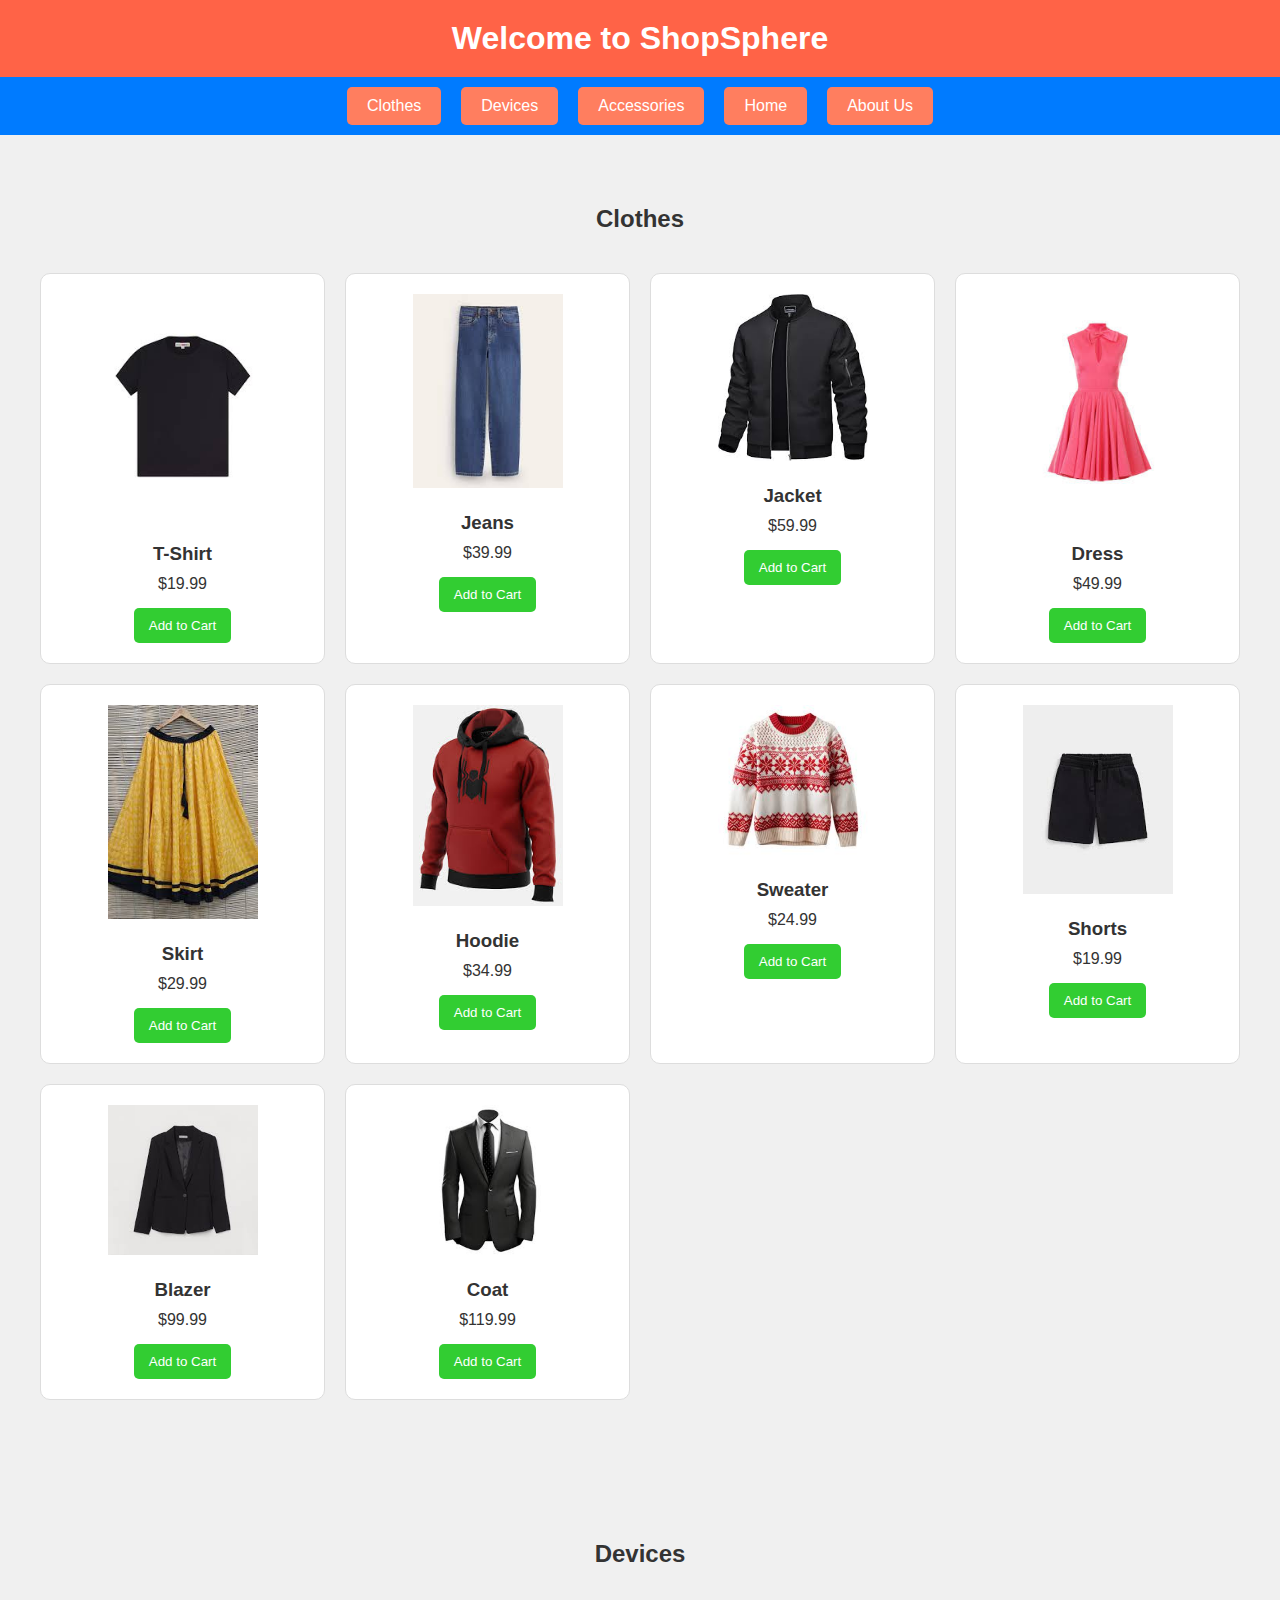
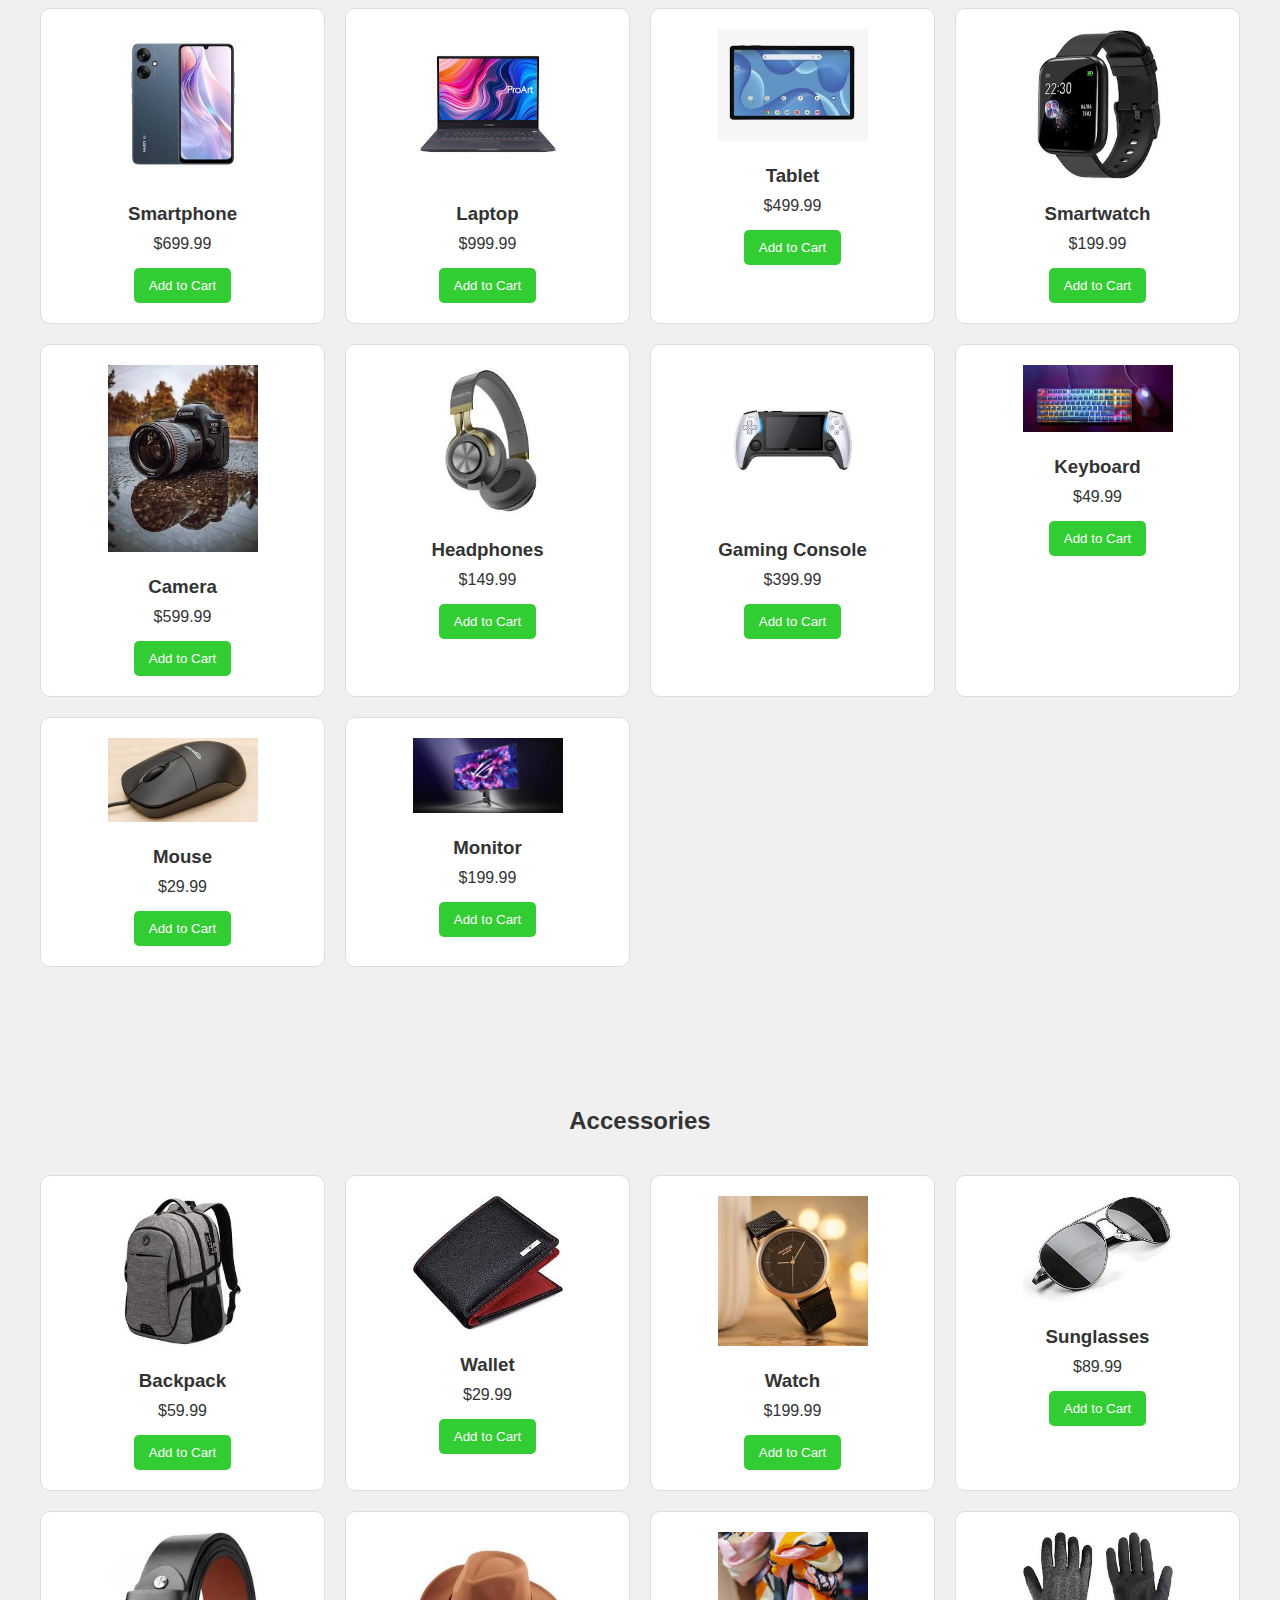
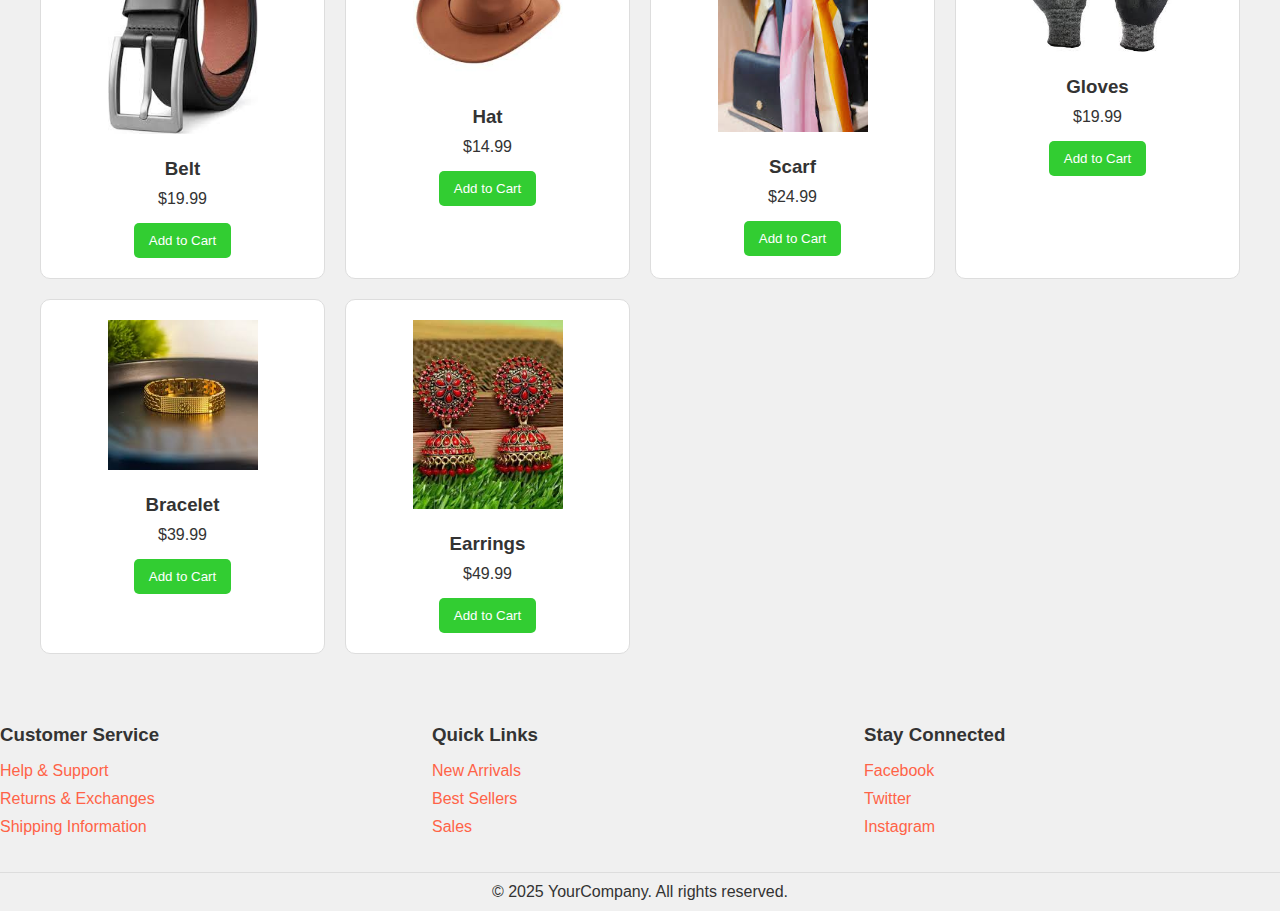
<file: index.html>
<!DOCTYPE html>
<html lang="en">
<head>
  <meta charset="UTF-8">
  <meta name="viewport" content="width=device-width, initial-scale=1.0">
  <title>ShopSphere</title>
<style>
    body {
        font-family: Arial, sans-serif;
        margin: 0;
        padding: 0;
        background-color: #f0f0f0;
        color: #333;
    }

    header {
        background-color: #ff6347;
        padding: 20px;
        text-align: center;
        color: #fff;
    }

    header h1 {
        margin: 0;
    }

    nav {
        display: flex;
        justify-content: center;
        gap: 20px;
        padding: 10px;
        background-color: #007bff; /* Updated background color */
        position: sticky;
        top: 0;
        z-index: 1000;
    }

    nav a {
        text-decoration: none;
        color: #fff;
        padding: 10px 20px;
        background-color: #ff7e5f; /* Updated button background color */
        border-radius: 5px;
        transition: background-color 0.3s;
    }

    nav a:hover {
        background-color: #ff7f50;
        transform: translateY(-2px);
    }

    .section {
        padding: 50px 20px;
    }

    h2 {
        text-align: center;
        margin-bottom: 20px;
    }

    .product-container {
        display: grid;
        grid-template-columns: repeat(4, 1fr);
        gap: 20px;
        padding: 20px;
    }

    .product-card {
        background-color: #fff;
        border: 1px solid #ddd;
        border-radius: 10px;
        padding: 20px;
        text-align: center;
        transition: transform 0.3s, box-shadow 0.3s;
    }

    .product-card img {
        width: 100%;
        max-width: 150px;
        height: auto;
        margin-bottom: 10px;
    }

    .product-card h3 {
        margin: 10px 0;
    }

    .product-card p {
        margin: 5px 0 15px;
    }

    .product-card button {
        background-color: #32cd32;
        color: #fff;
        border: none;
        padding: 10px 15px;
        border-radius: 5px;
        cursor: pointer;
        transition: background-color 0.3s;
    }

    .product-card:hover {
        transform: translateY(-10px);
        box-shadow: 0 8px 16px rgba(0, 0, 0, 0.2);
    }

    .product-card button:hover {
        background-color: #228b22;
    }

    .logo {
        width: 150px;
        height: auto;
        display: block;
        margin: 10px auto;
    }

    @media (max-width: 1024px) {
        .product-container {
            grid-template-columns: repeat(2, 1fr);
        }

        .product-card {
            padding: 10px;
        }

        nav {
            flex-direction: column;
            gap: 10px;
        }
    }

    .footer-column ul {
        list-style: none;
        padding: 0;
    }

    .footer-column ul li {
        margin: 10px 0;
    }

    .footer-column ul li a {
        color: #ff6347;
        text-decoration: none;
        transition: color 0.3s;
    }

    .footer-column ul li a:hover {
        color: #1f2ecf;
    }

    .footer-bottom {
        text-align: center;
        padding: 10px 0;
        border-top: 1px solid #ddd;
        margin-top: 20px;
    }

    .footer-container {
        columns: 3;
    }

    .footer-container :first-child {
        margin: 0;
    }

    @media (max-width: 600px) {
        header {
            padding: 10px;
        }

        .section {
            padding: 30px 10px;
        }

        h2 {
            font-size: 1.5rem;
        }

        .product-container {
            grid-template-columns: 1fr;
            padding: 10px;
            gap: 10px;
        }

        .product-card img {
            max-width: 120px;
        }

        .product-card {
            padding: 10px;
        }

        nav a {
            padding: 5px 10px;
        }

        .logo {
            width: 100px;
            margin: 5px auto;
        }
    }
</style>


  <link rel="icon" type="image/png" href="DALL·E 2025-01-28 20.11.08 - A modern logo for an e-commerce website named 'ShopSphere'. The design incorporates a sleek and minimalistic globe shape to represent 'Sphere' and sho.webp">
</head>
<body>
  <header>
    <h1>Welcome to ShopSphere</h1>
  </header>

  <nav>
    <a href="#clothes">Clothes</a>
    <a href="#devices">Devices</a>
    <a href="#accessories">Accessories</a>
    <a href="HomePage.html">Home</a>
    <a href="AboutUs.html">About Us</a>
  </nav>

  <section id="clothes" class="section">
    <h2>Clothes</h2>
    <div class="product-container">
      <div class="product-card">
        <img src="tshirt.jpeg" alt="Clothing Item 1">
        <h3>T-Shirt</h3>
        <p>$19.99</p>
        <button>Add to Cart</button>
      </div>
      <div class="product-card">
        <img src="jeans.jpeg" alt="Clothing Item 2">
        <h3>Jeans</h3>
        <p>$39.99</p>
        <button>Add to Cart</button>
      </div>
      <div class="product-card">
        <img src="jacket.jpeg" alt="Clothing Item 3">
        <h3>Jacket</h3>
        <p>$59.99</p>
        <button>Add to Cart</button>
      </div>
      <div class="product-card">
        <img src="dress.jpeg" alt="Clothing Item 4">
        <h3>Dress</h3>
        <p>$49.99</p>
        <button>Add to Cart</button>
      </div>
      <div class="product-card">
        <img src="skirt.jpeg" alt="Clothing Item 5">
        <h3>Skirt</h3>
        <p>$29.99</p>
        <button>Add to Cart</button>
      </div>
      <div class="product-card">
        <img src="hoodie.jpeg" alt="Clothing Item 6">
        <h3>Hoodie</h3>
        <p>$34.99</p>
        <button>Add to Cart</button>
      </div>
      <div class="product-card">
        <img src="sweater.jpeg" alt="Clothing Item 7">
        <h3>Sweater</h3>
        <p>$24.99</p>
        <button>Add to Cart</button>
      </div>
      <div class="product-card">
        <img src="short.jpeg" alt="Clothing Item 8">
        <h3>Shorts</h3>
        <p>$19.99</p>
        <button>Add to Cart</button>
      </div>
      <div class="product-card">
        <img src="blazer.jpeg" alt="Clothing Item 9">
        <h3>Blazer</h3>
        <p>$99.99</p>
        <button>Add to Cart</button>
      </div>
      <div class="product-card">
        <img src="coat.jpeg" alt="Clothing Item 10">
        <h3>Coat</h3>
        <p>$119.99</p>
        <button>Add to Cart</button>
      </div>
    </div>
  </section>

  <section id="devices" class="section">
    <h2>Devices</h2>
    <div class="product-container">
      <div class="product-card">
        <img src="smartphone.jpeg" alt="Device Item 1">
        <h3>Smartphone</h3>
        <p>$699.99</p>
        <button>Add to Cart</button>
      </div>
      <div class="product-card">
        <img src="laptop.jpeg" alt="Device Item 2">
        <h3>Laptop</h3>
        <p>$999.99</p>
        <button>Add to Cart</button>
      </div>
      <div class="product-card">
        <img src="tablet.jpeg" alt="Device Item 3">
        <h3>Tablet</h3>
        <p>$499.99</p>
        <button>Add to Cart</button>
      </div>
      <div class="product-card">
        <img src="smartwatch.jpeg" alt="Device Item 4">
        <h3>Smartwatch</h3>
        <p>$199.99</p>
        <button>Add to Cart</button>
      </div>
      <div class="product-card">
        <img src="camera.jpeg" alt="Device Item 5">
        <h3>Camera</h3>
        <p>$599.99</p>
        <button>Add to Cart</button>
      </div>
      <div class="product-card">
        <img src="headphones1.jpeg" alt="Device Item 6">
        <h3>Headphones</h3>
        <p>$149.99</p>
        <button>Add to Cart</button>
      </div>
      <div class="product-card">
        <img src="gaming console.jpeg" alt="Device Item 7">
        <h3>Gaming Console</h3>
        <p>$399.99</p>
        <button>Add to Cart</button>
      </div>
      <div class="product-card">
        <img src="keyboard1.jpeg" alt="Device Item 8">
        <h3>Keyboard</h3>
        <p>$49.99</p>
        <button>Add to Cart</button>
      </div>
      <div class="product-card">
        <img src="mouse.jpeg" alt="Device Item 9">
        <h3>Mouse</h3>
        <p>$29.99</p>
        <button>Add to Cart</button>
      </div>
      <div class="product-card">
        <img src="monitor.jpeg" alt="Device Item 10">
        <h3>Monitor</h3>
        <p>$199.99</p>
        <button>Add to Cart</button>
      </div>
    </div>
  </section>

  <section id="accessories" class="section">
    <h2>Accessories</h2>
    <div class="product-container">
      <div class="product-card">
        <img src="backpack.jpeg" alt="Accessory Item 1">
        <h3>Backpack</h3>
        <p>$59.99</p>
        <button>Add to Cart</button>
      </div>
      <div class="product-card">
        <img src="wallet.jpeg" alt="Accessory Item 2">
        <h3>Wallet</h3>
        <p>$29.99</p>
        <button>Add to Cart</button>
      </div>
      <div class="product-card">
        <img src="watch.jpeg" alt="Accessory Item 3">
        <h3>Watch</h3>
        <p>$199.99</p>
        <button>Add to Cart</button>
      </div>
      <div class="product-card">
        <img src="sunglasses.jpeg" alt="Accessory Item 4">
        <h3>Sunglasses</h3>
        <p>$89.99</p>
        <button>Add to Cart</button>
      </div>
      <div class="product-card">
        <img src="belt.jpeg" alt="Accessory Item 5">
        <h3>Belt</h3>
        <p>$19.99</p>
        <button>Add to Cart</button>
      </div>
      <div class="product-card">
        <img src="hat.jpeg" alt="Accessory Item 6">
        <h3>Hat</h3>
        <p>$14.99</p>
        <button>Add to Cart</button>
      </div>
      <div class="product-card">
        <img src="scarf.jpeg" alt="Accessory Item 7">
        <h3>Scarf</h3>
        <p>$24.99</p>
        <button>Add to Cart</button>
      </div>
      <div class="product-card">
        <img src="gloves.jpeg" alt="Accessory Item 8">
        <h3>Gloves</h3>
        <p>$19.99</p>
        <button>Add to Cart</button>
      </div>
      <div class="product-card">
        <img src="bracelet.jpeg" alt="Accessory Item 9">
        <h3>Bracelet</h3>
        <p>$39.99</p>
        <button>Add to Cart</button>
      </div>
      <div class="product-card">
        <img src="earrings.jpeg" alt="Accessory Item 10">
        <h3>Earrings</h3>
        <p>$49.99</p>
        <button>Add to Cart</button>
      </div>
    </div>
  </section>
</section>
<footer class="footer">
  <div class="footer-container">
      <div class="footer-column">
          <h3>Customer Service</h3>
          <ul>
              <li><a href="#help">Help & Support</a></li>
              <li><a href="#returns">Returns & Exchanges</a></li>
              <li><a href="#shipping">Shipping Information</a></li>
          </ul>
      </div>
      <div class="footer-column">
          <h3>Quick Links</h3>
          <ul>
              <li><a href="#new">New Arrivals</a></li>
              <li><a href="#best">Best Sellers</a></li>
              <li><a href="#sales">Sales</a></li>
          </ul>
      </div>
      <div class="footer-column">
          <h3>Stay Connected</h3>
          <ul>
              <li><a href="#facebook">Facebook</a></li>
              <li><a href="#twitter">Twitter</a></li>
              <li><a href="#instagram">Instagram</a></li>
          </ul>
      </div>
  </div>
  <div class="footer-bottom">
      &copy; 2025 YourCompany. All rights reserved.
  </div>
</footer>
</body>
</html>
</file>
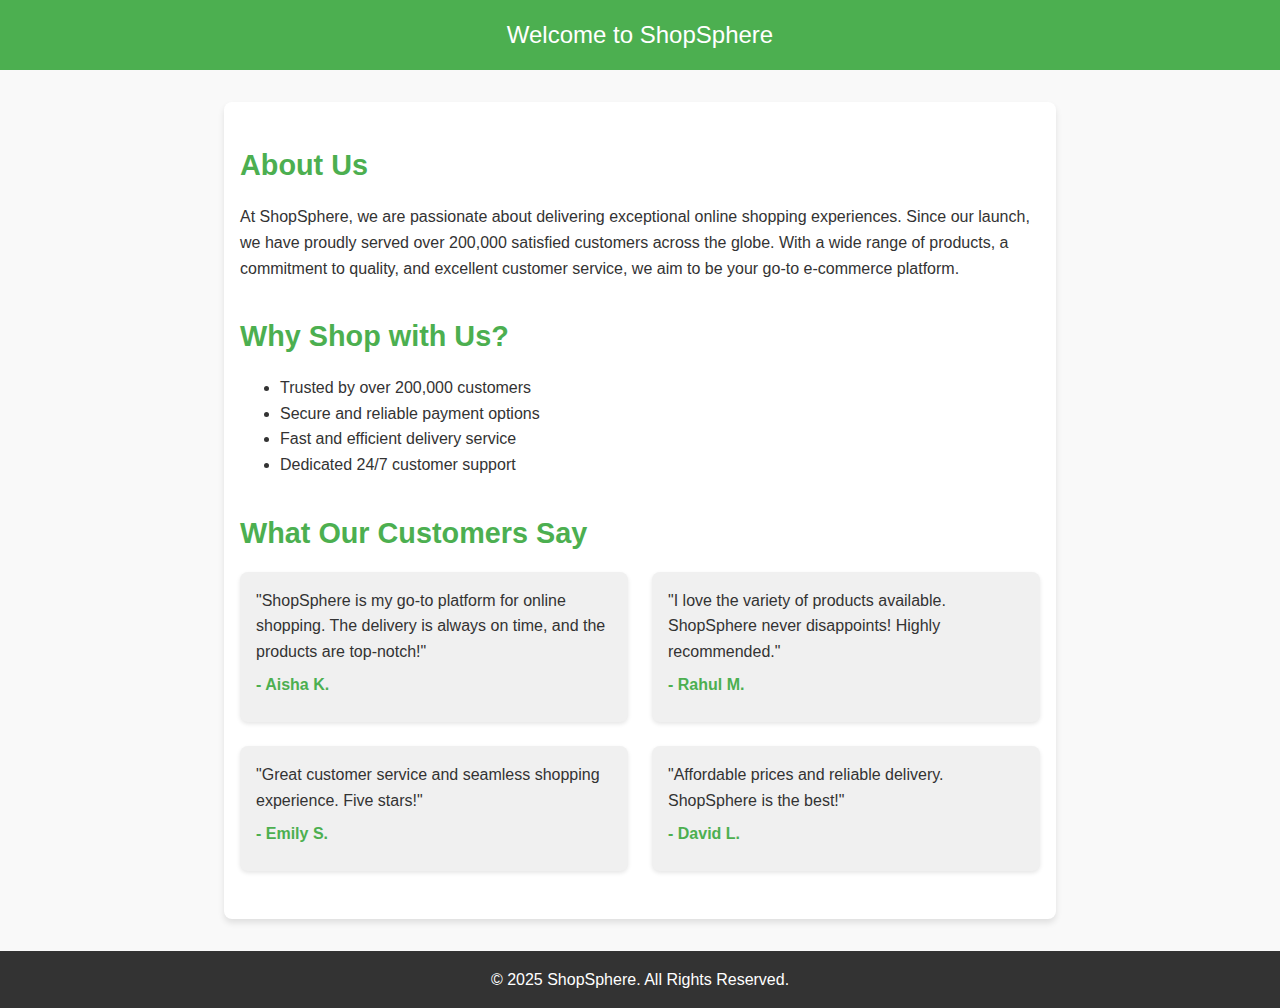
<file: AboutUs.html>
<!DOCTYPE html>
<html lang="en">
<head>
    <meta charset="UTF-8">
    <meta name="viewport" content="width=device-width, initial-scale=1.0">
    <title>About Us - ShopSphere</title>
    <style>
        body {
            font-family: Arial, sans-serif;
            line-height: 1.6;
            margin: 0;
            padding: 0;
            background-color: #f9f9f9;
            color: #333;
        }

        header {
            background-color: #4CAF50;
            color: white;
            padding: 1rem 0;
            text-align: center;
            font-size: 1.5rem;
        }

        .container {
            max-width: 800px;
            margin: 2rem auto;
            padding: 1rem;
            background: white;
            border-radius: 8px;
            box-shadow: 0 4px 6px rgba(0, 0, 0, 0.1);
        }

        .section {
            margin-bottom: 2rem;
        }

        .section h2 {
            font-size: 1.8rem;
            margin-bottom: 1rem;
            color: #4CAF50;
        }

        .testimonials {
            display: grid;
            grid-template-columns: 1fr;
            gap: 1.5rem;
        }

        .testimonial {
            background: #f0f0f0;
            padding: 1rem;
            border-radius: 8px;
            box-shadow: 0 2px 4px rgba(0, 0, 0, 0.1);
        }

        .testimonial p {
            margin: 0 0 0.5rem 0;
        }

        .testimonial .author {
            font-weight: bold;
            color: #4CAF50;
        }

        footer {
            text-align: center;
            margin-top: 2rem;
            padding: 1rem 0;
            background-color: #333;
            color: white;
        }

        @media (min-width: 600px) {
            .testimonials {
                grid-template-columns: 1fr 1fr;
            }
        }
    </style>
</head>
<body>
    <header>
        Welcome to ShopSphere
    </header>

    <div class="container">
        <section class="section">
            <h2>About Us</h2>
            <p>At ShopSphere, we are passionate about delivering exceptional online shopping experiences. Since our launch, we have proudly served over 200,000 satisfied customers across the globe. With a wide range of products, a commitment to quality, and excellent customer service, we aim to be your go-to e-commerce platform.</p>
        </section>

        <section class="section">
            <h2>Why Shop with Us?</h2>
            <ul>
                <li>Trusted by over 200,000 customers</li>
                <li>Secure and reliable payment options</li>
                <li>Fast and efficient delivery service</li>
                <li>Dedicated 24/7 customer support</li>
            </ul>
        </section>

        <section class="section">
            <h2>What Our Customers Say</h2>
            <div class="testimonials">
                <div class="testimonial">
                    <p>"ShopSphere is my go-to platform for online shopping. The delivery is always on time, and the products are top-notch!"</p>
                    <p class="author">- Aisha K.</p>
                </div>
                <div class="testimonial">
                    <p>"I love the variety of products available. ShopSphere never disappoints! Highly recommended."</p>
                    <p class="author">- Rahul M.</p>
                </div>
                <div class="testimonial">
                    <p>"Great customer service and seamless shopping experience. Five stars!"</p>
                    <p class="author">- Emily S.</p>
                </div>
                <div class="testimonial">
                    <p>"Affordable prices and reliable delivery. ShopSphere is the best!"</p>
                    <p class="author">- David L.</p>
                </div>
            </div>
        </section>
    </div>

    <footer>
        &copy; 2025 ShopSphere. All Rights Reserved.
    </footer>
</body>
</html>
</file>
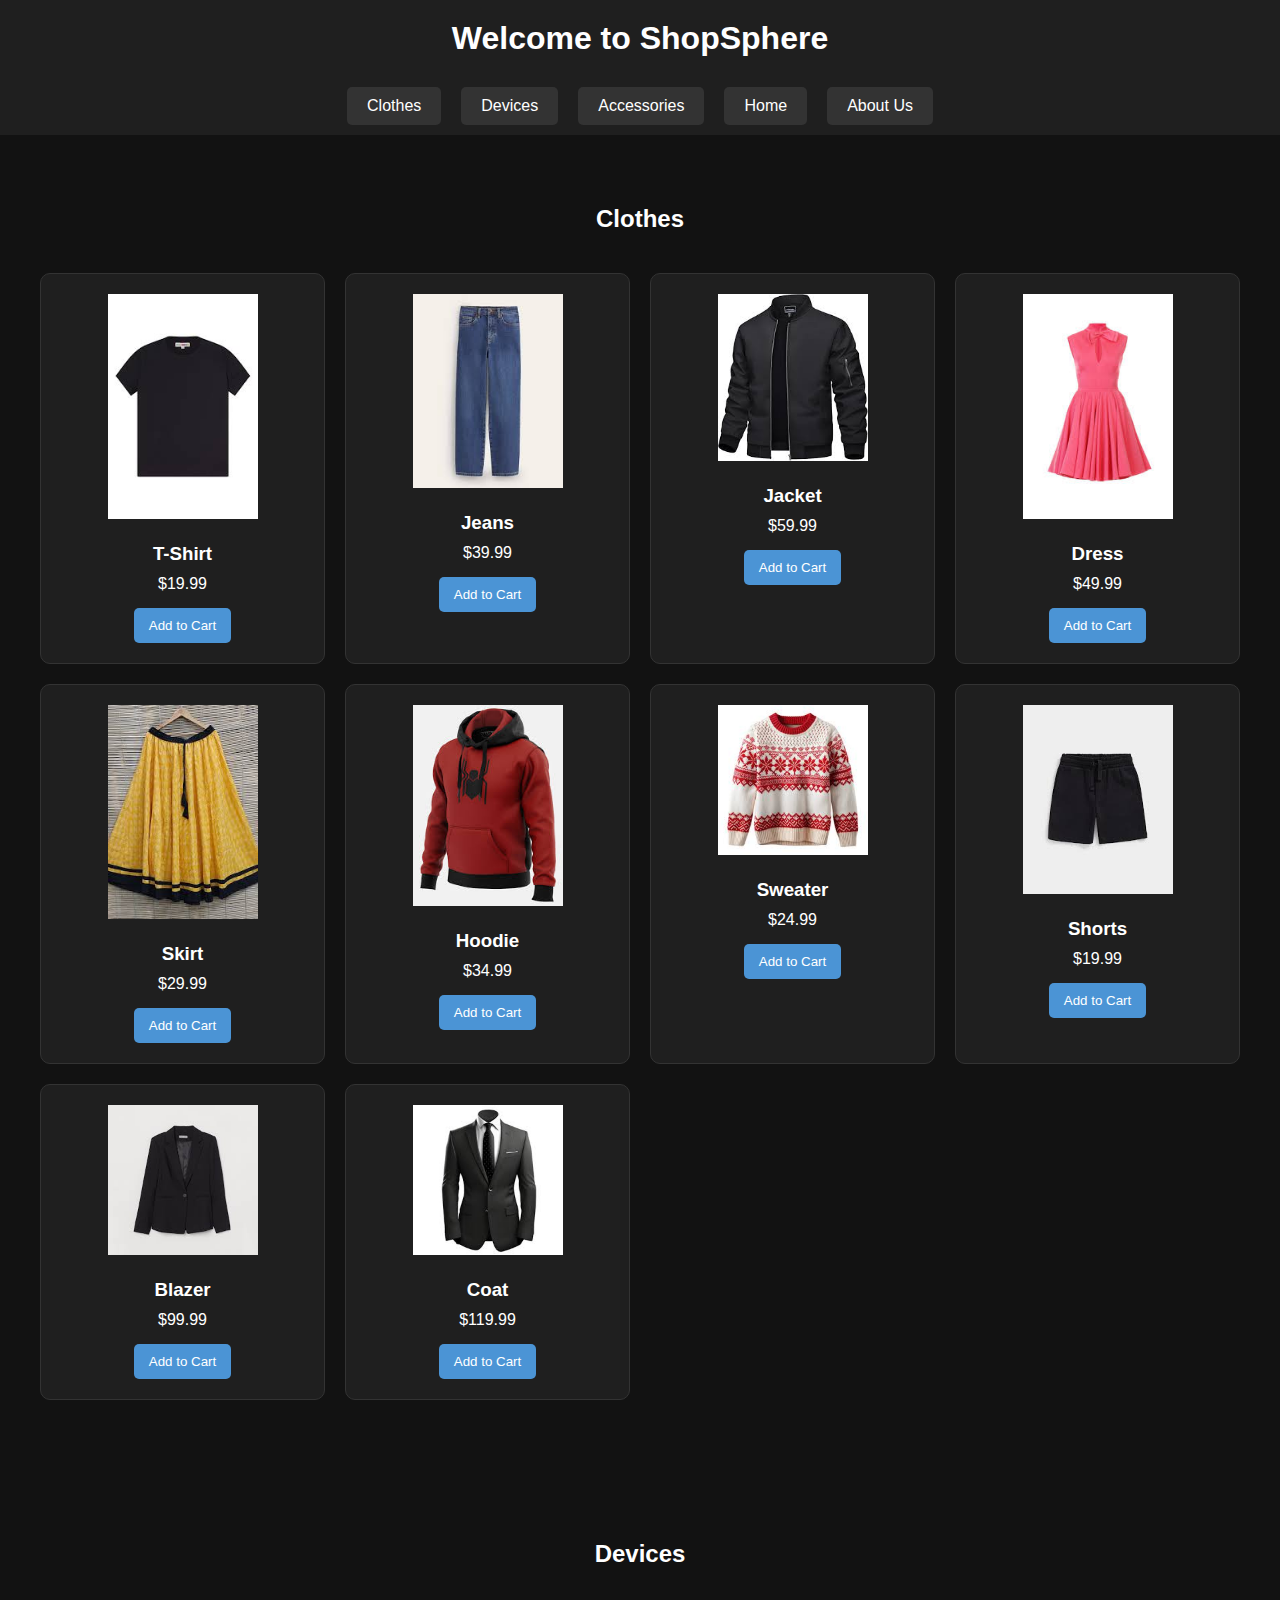
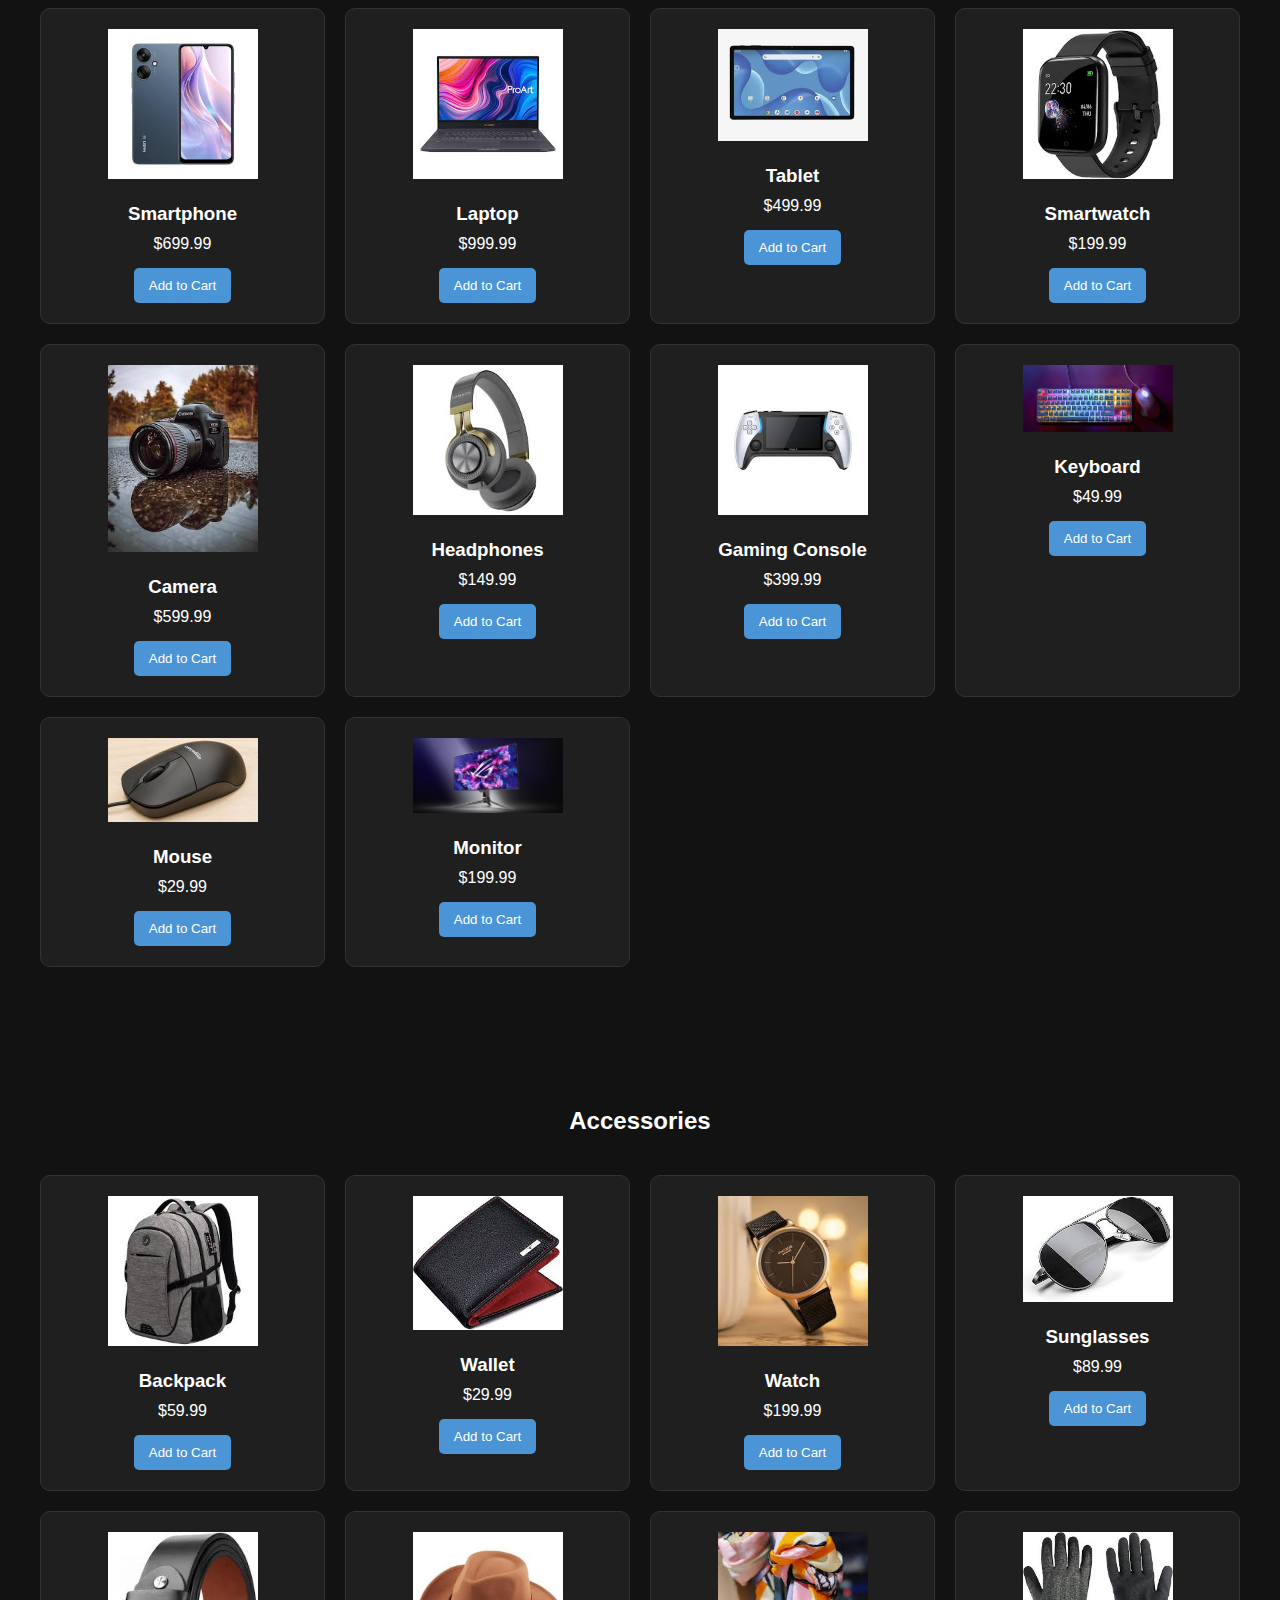
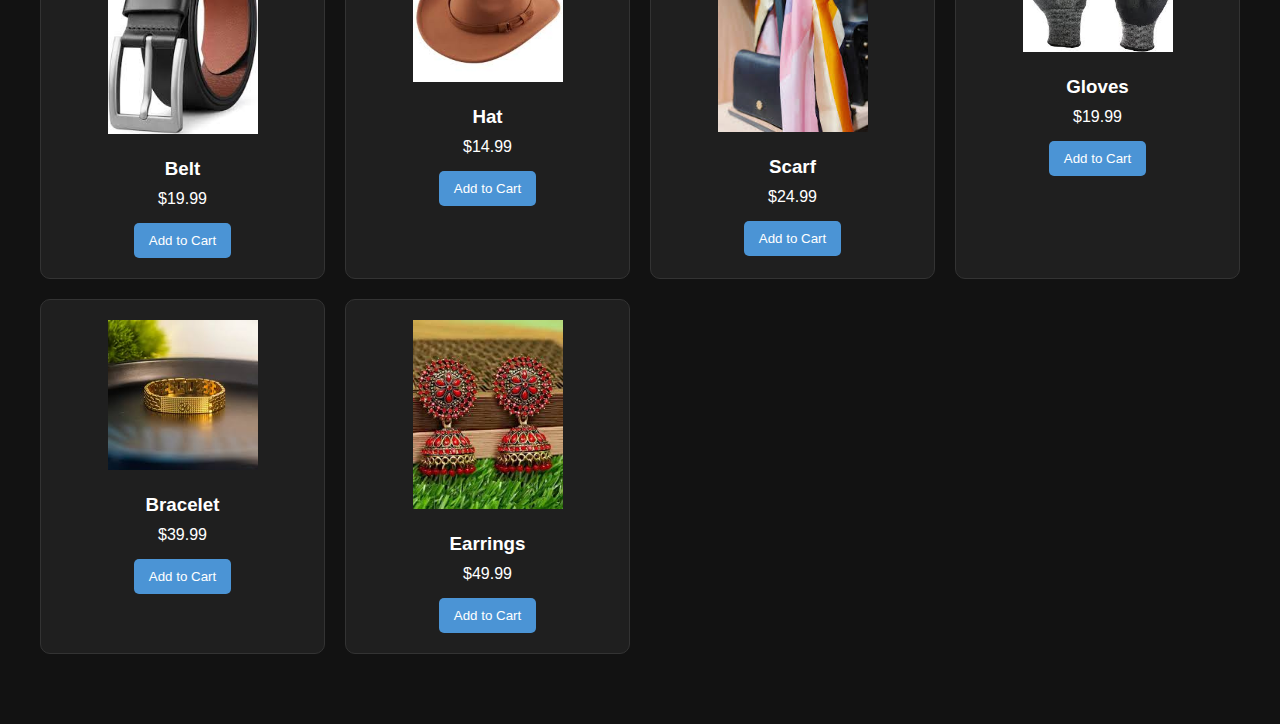
<file: classproject1.html>
<!DOCTYPE html>
<html lang="en">
<head>
  <meta charset="UTF-8">
  <meta name="viewport" content="width=device-width, initial-scale=1.0">
  <title>ShopSphere</title>
  <style>
    body {
      font-family: Arial, sans-serif;
      margin: 0;
      padding: 0;
      background-color: #121212;
      color: #fff;
    }

    header {
      background-color: #1f1f1f;
      padding: 20px;
      text-align: center;
    }

    header h1 {
      margin: 0;
    }

    nav {
      display: flex;
      justify-content: center;
      gap: 20px;
      padding: 10px;
      background-color: #1f1f1f;
      position: sticky;
      top: 0;
      z-index: 1000;
    }

    nav a {
      text-decoration: none;
      color: #fff;
      padding: 10px 20px;
      background-color: #333;
      border-radius: 5px;
      transition: background-color 0.3s;
    }

    nav a:hover {
      background-color: #555;
    }

    .section {
      padding: 50px 20px;
    }

    h2 {
      text-align: center;
      margin-bottom: 20px;
    }

    .product-container {
      display: grid;
      grid-template-columns: repeat(4, 1fr); /* Four columns per row */
      gap: 20px;
      padding: 20px;
    }

    .product-card {
      background-color: #1f1f1f;
      border: 1px solid #333;
      border-radius: 10px;
      padding: 20px;
      text-align: center;
    }

    .product-card img {
      width: 100%;
      max-width: 150px;
      height: auto;
      margin-bottom: 10px;
    }

    .product-card h3 {
      margin: 10px 0;
    }

    .product-card p {
      margin: 5px 0 15px;
    }

    .product-card button {
      background-color: #4b94d5;
      color: #fff;
      border: none;
      padding: 10px 15px;
      border-radius: 5px;
      cursor: pointer;
      transition: background-color 0.3s;
    }
    .product-card:hover {
        transform: translateY(-10px);
        box-shadow: 0 8px 16px rgba(0, 0, 0, 0.2);
    }
    .product-card button:hover {
      background-color: #0088ff;
    }
    .logo{
      width: 150px; /* Adjust the size of the logo */
    height: auto; /* Maintain aspect ratio */
    display: block; /* Ensure proper spacing */
    margin: 10px auto; /* Center it (optional) */
    }
  </style>
  <link rel="icon" type="image/png" href="DALL·E 2025-01-28 20.11.08 - A modern logo for an e-commerce website named 'ShopSphere'. The design incorporates a sleek and minimalistic globe shape to represent 'Sphere' and sho.webp">
</head>
<body>
  <header>
    <h1>Welcome to ShopSphere</h1>
  </header>

  <nav>
    <a href="#clothes">Clothes</a>
    <a href="#devices">Devices</a>
    <a href="#accessories">Accessories</a>
    <a href="HomePage.html">Home</a>
    <a href="AboutUs.html">About Us</a>
  </nav>

  <section id="clothes" class="section">
    <h2>Clothes</h2>
    <div class="product-container">
      <div class="product-card">
        <img src="tshirt.jpeg" alt="Clothing Item 1">
        <h3>T-Shirt</h3>
        <p>$19.99</p>
        <button>Add to Cart</button>
      </div>
      <div class="product-card">
        <img src="jeans.jpeg" alt="Clothing Item 2">
        <h3>Jeans</h3>
        <p>$39.99</p>
        <button>Add to Cart</button>
      </div>
      <div class="product-card">
        <img src="jacket.jpeg" alt="Clothing Item 3">
        <h3>Jacket</h3>
        <p>$59.99</p>
        <button>Add to Cart</button>
      </div>
      <div class="product-card">
        <img src="dress.jpeg" alt="Clothing Item 4">
        <h3>Dress</h3>
        <p>$49.99</p>
        <button>Add to Cart</button>
      </div>
      <div class="product-card">
        <img src="skirt.jpeg" alt="Clothing Item 5">
        <h3>Skirt</h3>
        <p>$29.99</p>
        <button>Add to Cart</button>
      </div>
      <div class="product-card">
        <img src="hoodie.jpeg" alt="Clothing Item 6">
        <h3>Hoodie</h3>
        <p>$34.99</p>
        <button>Add to Cart</button>
      </div>
      <div class="product-card">
        <img src="sweater.jpeg" alt="Clothing Item 7">
        <h3>Sweater</h3>
        <p>$24.99</p>
        <button>Add to Cart</button>
      </div>
      <div class="product-card">
        <img src="short.jpeg" alt="Clothing Item 8">
        <h3>Shorts</h3>
        <p>$19.99</p>
        <button>Add to Cart</button>
      </div>
      <div class="product-card">
        <img src="blazer.jpeg" alt="Clothing Item 9">
        <h3>Blazer</h3>
        <p>$99.99</p>
        <button>Add to Cart</button>
      </div>
      <div class="product-card">
        <img src="coat.jpeg" alt="Clothing Item 10">
        <h3>Coat</h3>
        <p>$119.99</p>
        <button>Add to Cart</button>
      </div>
    </div>
  </section>

  <section id="devices" class="section">
    <h2>Devices</h2>
    <div class="product-container">
      <div class="product-card">
        <img src="smartphone.jpeg" alt="Device Item 1">
        <h3>Smartphone</h3>
        <p>$699.99</p>
        <button>Add to Cart</button>
      </div>
      <div class="product-card">
        <img src="laptop.jpeg" alt="Device Item 2">
        <h3>Laptop</h3>
        <p>$999.99</p>
        <button>Add to Cart</button>
      </div>
      <div class="product-card">
        <img src="tablet.jpeg" alt="Device Item 3">
        <h3>Tablet</h3>
        <p>$499.99</p>
        <button>Add to Cart</button>
      </div>
      <div class="product-card">
        <img src="smartwatch.jpeg" alt="Device Item 4">
        <h3>Smartwatch</h3>
        <p>$199.99</p>
        <button>Add to Cart</button>
      </div>
      <div class="product-card">
        <img src="camera.jpeg" alt="Device Item 5">
        <h3>Camera</h3>
        <p>$599.99</p>
        <button>Add to Cart</button>
      </div>
      <div class="product-card">
        <img src="headphones1.jpeg" alt="Device Item 6">
        <h3>Headphones</h3>
        <p>$149.99</p>
        <button>Add to Cart</button>
      </div>
      <div class="product-card">
        <img src="gaming console.jpeg" alt="Device Item 7">
        <h3>Gaming Console</h3>
        <p>$399.99</p>
        <button>Add to Cart</button>
      </div>
      <div class="product-card">
        <img src="keyboard1.jpeg" alt="Device Item 8">
        <h3>Keyboard</h3>
        <p>$49.99</p>
        <button>Add to Cart</button>
      </div>
      <div class="product-card">
        <img src="mouse.jpeg" alt="Device Item 9">
        <h3>Mouse</h3>
        <p>$29.99</p>
        <button>Add to Cart</button>
      </div>
      <div class="product-card">
        <img src="monitor.jpeg" alt="Device Item 10">
        <h3>Monitor</h3>
        <p>$199.99</p>
        <button>Add to Cart</button>
      </div>
    </div>
  </section>

  <section id="accessories" class="section">
    <h2>Accessories</h2>
    <div class="product-container">
      <div class="product-card">
        <img src="backpack.jpeg" alt="Accessory Item 1">
        <h3>Backpack</h3>
        <p>$59.99</p>
        <button>Add to Cart</button>
      </div>
      <div class="product-card">
        <img src="wallet.jpeg" alt="Accessory Item 2">
        <h3>Wallet</h3>
        <p>$29.99</p>
        <button>Add to Cart</button>
      </div>
      <div class="product-card">
        <img src="watch.jpeg" alt="Accessory Item 3">
        <h3>Watch</h3>
        <p>$199.99</p>
        <button>Add to Cart</button>
      </div>
      <div class="product-card">
        <img src="sunglasses.jpeg" alt="Accessory Item 4">
        <h3>Sunglasses</h3>
        <p>$89.99</p>
        <button>Add to Cart</button>
      </div>
      <div class="product-card">
        <img src="belt.jpeg" alt="Accessory Item 5">
        <h3>Belt</h3>
        <p>$19.99</p>
        <button>Add to Cart</button>
      </div>
      <div class="product-card">
        <img src="hat.jpeg" alt="Accessory Item 6">
        <h3>Hat</h3>
        <p>$14.99</p>
        <button>Add to Cart</button>
      </div>
      <div class="product-card">
        <img src="scarf.jpeg" alt="Accessory Item 7">
        <h3>Scarf</h3>
        <p>$24.99</p>
        <button>Add to Cart</button>
      </div>
      <div class="product-card">
        <img src="gloves.jpeg" alt="Accessory Item 8">
        <h3>Gloves</h3>
        <p>$19.99</p>
        <button>Add to Cart</button>
      </div>
      <div class="product-card">
        <img src="bracelet.jpeg" alt="Accessory Item 9">
        <h3>Bracelet</h3>
        <p>$39.99</p>
        <button>Add to Cart</button>
      </div>
      <div class="product-card">
        <img src="earrings.jpeg" alt="Accessory Item 10">
        <h3>Earrings</h3>
        <p>$49.99</p>
        <button>Add to Cart</button>
      </div>
    </div>
  </section>
</body>
</html>
</file>
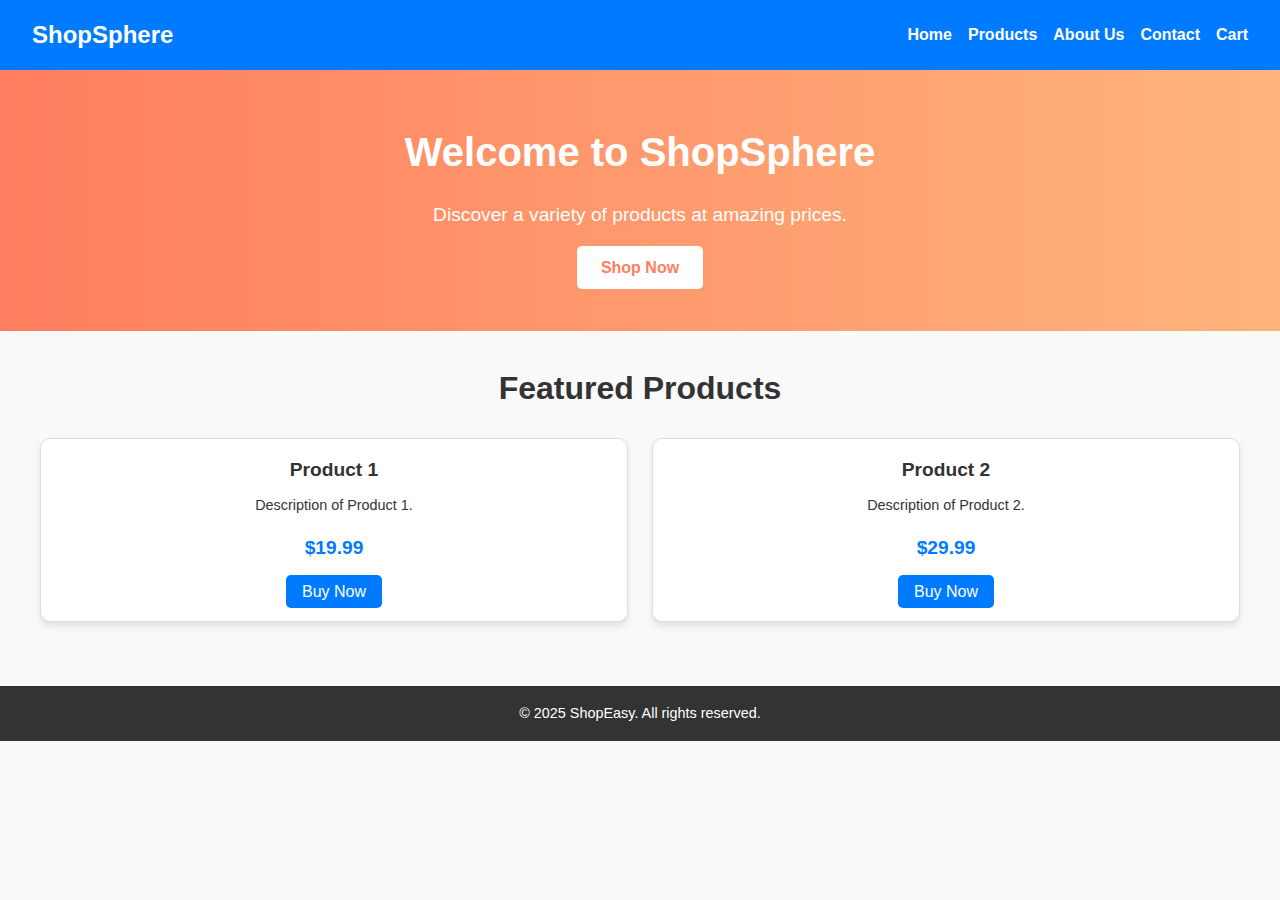
<file: HomePage.html>
<!DOCTYPE html>
<html lang="en">
<head>
    <meta charset="UTF-8">
    <meta name="viewport" content="width=device-width, initial-scale=1.0">
    <title>My E-Commerce Website</title>
    <link rel="stylesheet" href="style.css">
</head>
<body>
    <header>
        <div class="logo">
            <h1>ShopSphere</h1>
        </div>
        <nav>
            <ul>
                <li><a href="#">Home</a></li>
                <li><a href="#">Products</a></li>
                <li><a href="AboutUs.html">About Us</a></li>
                <li><a href="#">Contact</a></li>
                <li><a href="#">Cart</a></li>
            </ul>
        </nav>
    </header>
    <main>
        <section class="hero">
            <h2>Welcome to ShopSphere</h2>
            <p>Discover a variety of products at amazing prices.</p>
            <a href="index.html" class="btn">Shop Now</a>
        </section>
        <section class="featured-products">
            <h2>Featured Products</h2>
            <div class="product-list">
                <div class="product-item">
                    <h3>Product 1</h3>
                    <p>Description of Product 1.</p>
                    <span class="price">$19.99</span>
                    <a href="index.html" class="btn">Buy Now</a>
                </div>
                <div class="product-item">
                    <h3>Product 2</h3>
                    <p>Description of Product 2.</p>
                    <span class="price">$29.99</span>
                    <a href="#" class="btn">Buy Now</a>
                </div>
            </div>
        </section>
    </main>
    <footer>
        <p>&copy; 2025 ShopEasy. All rights reserved.</p>
    </footer>
</body>
</html>
</file>
<file: style.css>
/* styles.css */

/* General Reset */
body, h1, h2, h3, p, ul, li, a, div {
    margin: 0;
    padding: 0;
    box-sizing: border-box;
}

body {
    font-family: Arial, sans-serif;
    line-height: 1.6;
    color: #333;
    background-color: #f9f9f9;
}

/* Header */
header {
    background-color: #007bff;
    color: #fff;
    padding: 1rem 2rem;
    display: flex;
    justify-content: space-between;
    align-items: center;
}

header .logo h1 {
    font-size: 1.5rem;
    font-weight: bold;
}

header nav ul {
    list-style: none;
    display: flex;
    gap: 1rem;
}

header nav ul li a {
    text-decoration: none;
    color: #fff;
    font-weight: bold;
    transition: color 0.3s;
}

header nav ul li a:hover {
    color: #ffcc00;
}

/* Hero Section */
.hero {
    background: linear-gradient(to right, #ff7e5f, #feb47b);
    color: #fff;
    text-align: center;
    padding: 50px 20px;
}

.hero h2 {
    font-size: 2.5rem;
    margin-bottom: 1rem;
}

.hero p {
    font-size: 1.2rem;
    margin-bottom: 1.5rem;
}

.hero .btn {
    text-decoration: none;
    background: #fff;
    color: #ff7e5f;
    padding: 0.8rem 1.5rem;
    font-weight: bold;
    border-radius: 5px;
    transition: background 0.3s, color 0.3s;
}

.hero .btn:hover {
    background: #ff7e5f;
    color: #fff;
}

/* Featured Products */
.featured-products {
    padding: 2rem 1rem;
    text-align: center;
}

.featured-products h2 {
    margin-bottom: 1.5rem;
    font-size: 2rem;
}

.product-list {
    display: grid;
    grid-template-columns: repeat(auto-fit, minmax(250px, 1fr));
    gap: 1.5rem;
    max-width: 1200px;
    margin: 0 auto;
}

.product-item {
    background: #fff;
    border: 1px solid #ddd;
    border-radius: 10px;
    padding: 1rem;
    text-align: center;
    box-shadow: 0 4px 6px rgba(0, 0, 0, 0.1);
    transition: transform 0.3s, box-shadow 0.3s;
}

.product-item:hover {
    transform: translateY(-5px);
    box-shadow: 0 8px 12px rgba(0, 0, 0, 0.2);
}

.product-item h3 {
    font-size: 1.2rem;
    margin-bottom: 0.5rem;
}

.product-item p {
    font-size: 0.9rem;
    margin-bottom: 1rem;
}

.product-item .price {
    display: block;
    font-size: 1.2rem;
    font-weight: bold;
    margin-bottom: 1rem;
    color: #007bff;
}

.product-item .btn {
    text-decoration: none;
    background: #007bff;
    color: #fff;
    padding: 0.5rem 1rem;
    border-radius: 5px;
    transition: background 0.3s;
}

.product-item .btn:hover {
    background: #0056b3;
}

/* Footer */
footer {
    background-color: #333;
    color: #fff;
    text-align: center;
    padding: 1rem 0;
    margin-top: 2rem;
}

footer p {
    font-size: 0.9rem;
}

/* Media Queries */

/* Tablets and smaller devices */
@media (max-width: 1024px) {
    .hero h2 {
        font-size: 2rem;
    }

    .hero p {
        font-size: 1rem;
    }

    .product-list {
        grid-template-columns: repeat(auto-fit, minmax(200px, 1fr));
    }

    header .logo h1 {
        font-size: 1.2rem;
    }
}

/* Mobile phones */
@media (max-width: 600px) {
    header {
        flex-direction: column;
        text-align: center;
    }

    header nav ul {
        display: block;
        margin-top: 1rem;
    }

    .hero {
        padding: 30px 10px;
    }

    .hero h2 {
        font-size: 1.8rem;
    }

    .hero p {
        font-size: 0.9rem;
    }

    .hero .btn {
        padding: 0.5rem 1rem;
        font-size: 1rem;
    }

    .featured-products h2 {
        font-size: 1.5rem;
    }

    .product-list {
        grid-template-columns: repeat(auto-fit, minmax(150px, 1fr));
    }

    .product-item h3 {
        font-size: 1rem;
    }

    .product-item p {
        font-size: 0.8rem;
    }
}
</file>
